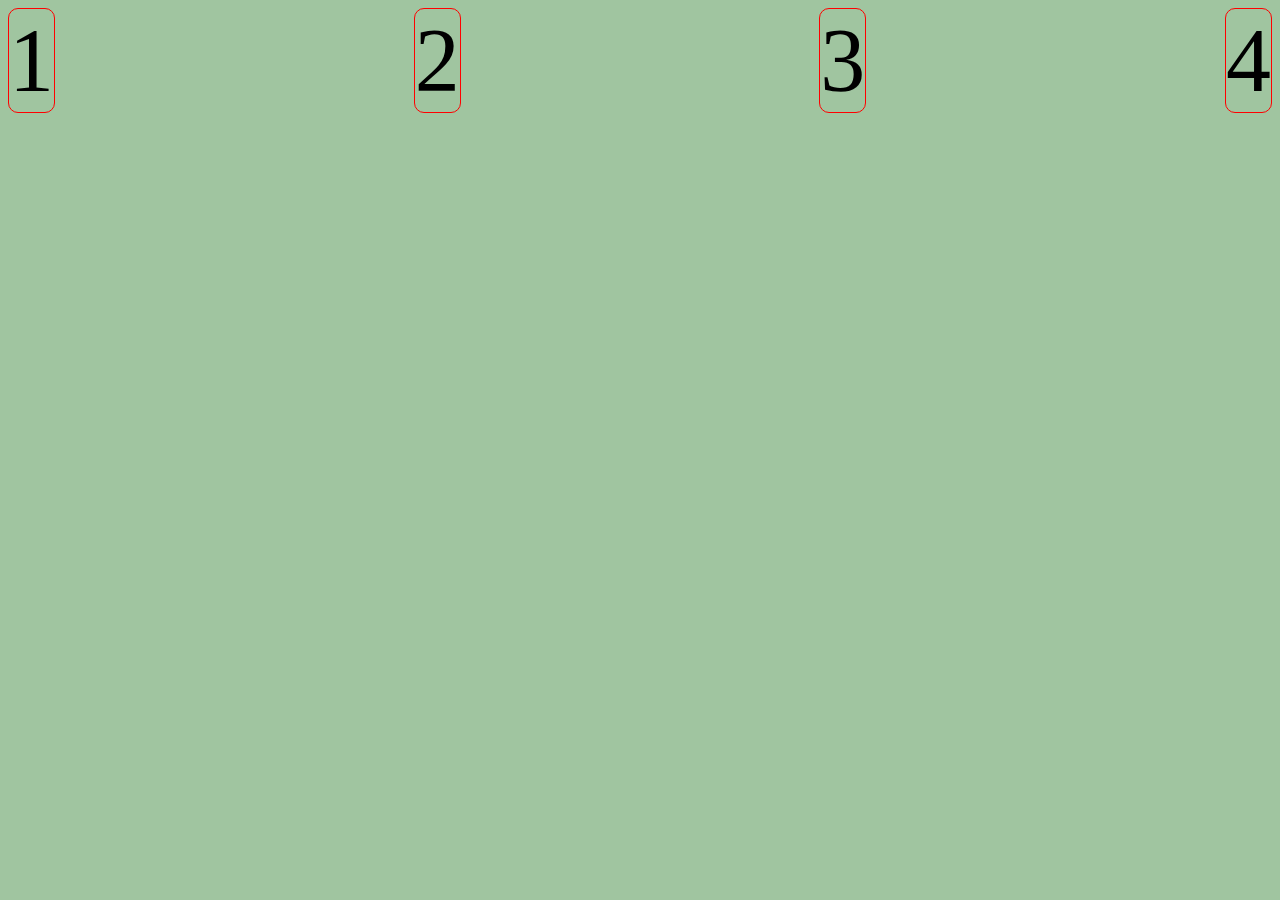
<file: flex.html>
<!DOCTYPE html>
<html lang="en">
<head>
    <meta charset="UTF-8">
    <meta name="viewport" content="width=device-width, initial-scale=1.0">
    <title>flexbox</title>
    <link rel="stylesheet" href="flex.css">
</head>
<body>
    <div>1</div>
    <div>2</div>
    <div>3</div>
    <div>4</div>
</body>
</html>
</file>
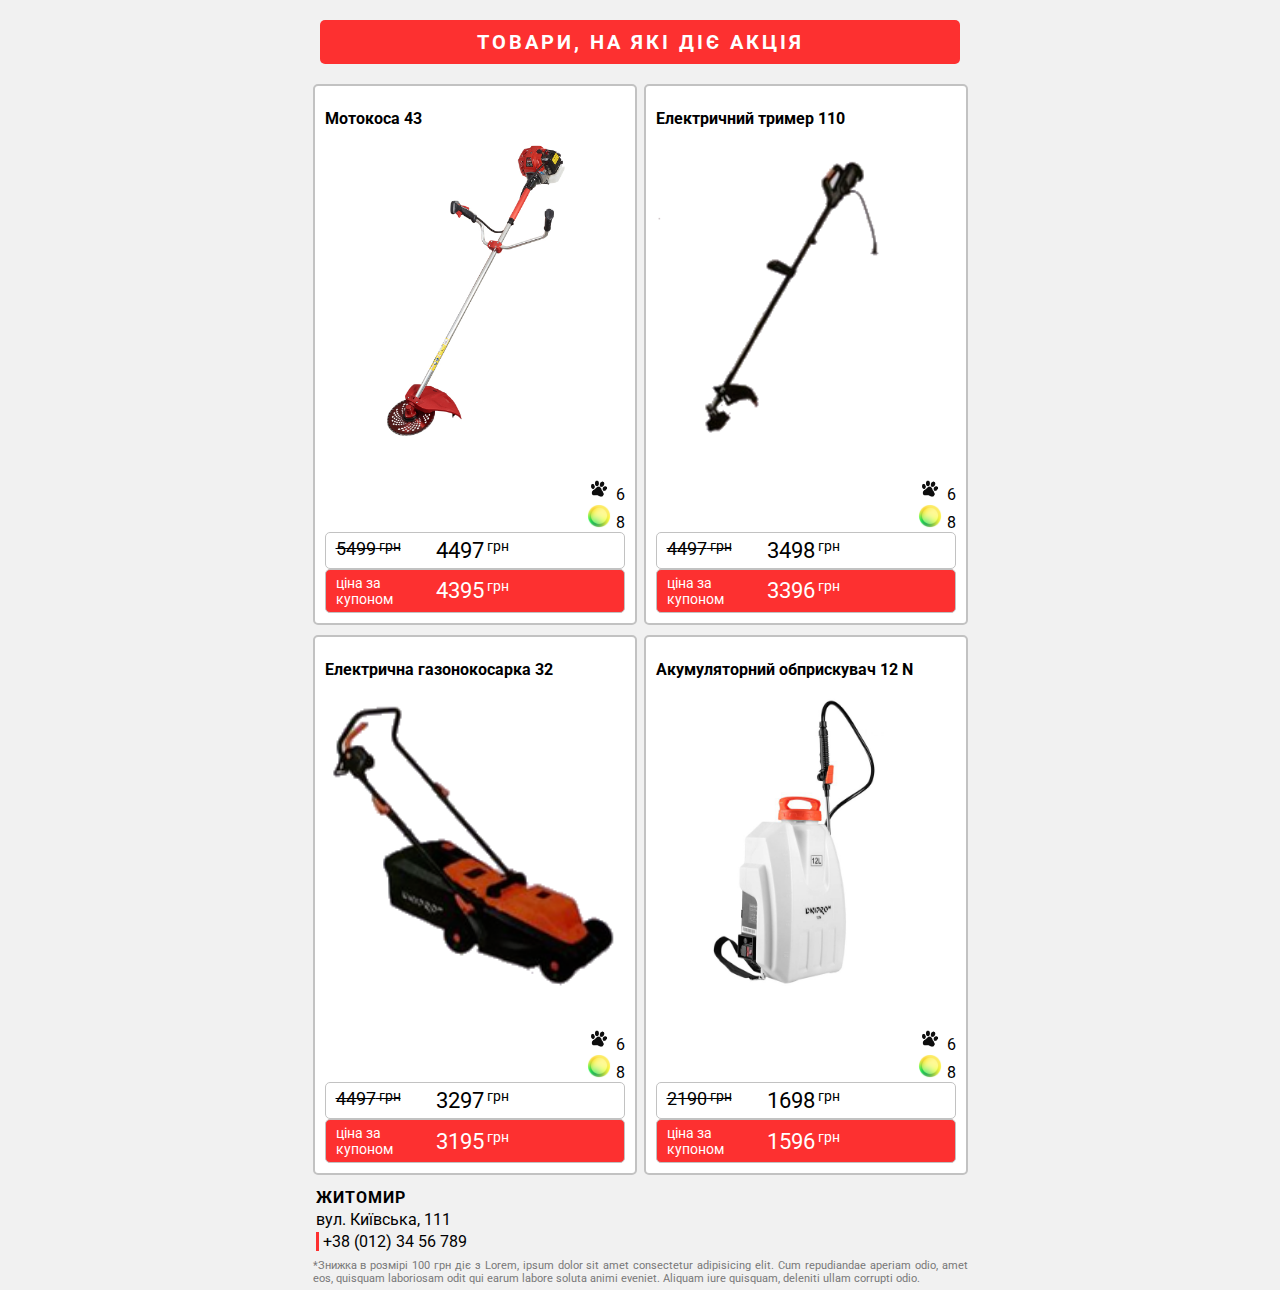
<file: market.html>
<!DOCTYPE html>
<html lang="en">
<head>
    <meta charset="UTF-8">
    <meta name="viewport" content="width=device-width, initial-scale=1.0">
    <title>Market</title>
    <link rel="stylesheet" href="market.css">
</head>
<body>
    <h1>Товари, на які діє акція</h1>
    <content>
        <div id="items">
            
        <div class="contacts">
            <p>ЖИТОМИР</p>
            <p>вул. Київська, 111</p>
            <p> &nbsp;+38 (012) 34 56 789</p>
        </div>
        <div class="info">
            *Знижка в розмірі 100 грн діє з Lorem, ipsum dolor sit amet consectetur adipisicing elit. Cum repudiandae aperiam odio, amet eos, quisquam laboriosam odit qui earum labore soluta animi eveniet. Aliquam iure quisquam, deleniti ullam corrupti odio.
        </div>
    </content>

    <!-- Підключення скрипта (треба в кінці!) -->
    <script src="market.js"></script>
</body>
</html>
</file>
<file: flex.css>
body {
    background-color: rgba(119, 172, 119, 0.7);
    display: flex;
    font-size: 90px;
    flex-direction: row;
    justify-content: space-between;
}
div {
    border: 1px solid red;
    border-radius: 10px;
}
</file>
<file: market.css>
/* Імпорт шрифта Roboto */
@import url('https://fonts.googleapis.com/css2?family=Roboto:ital,wght@0,100;0,300;0,400;0,500;0,700;0,900;1,100;1,300;1,400;1,500;1,700;1,900&display=swap');

body {
    margin: 0;
    padding: 0;
    box-sizing: border-box;

    font-family: Roboto, Verdana, Tahoma, sans-serif;
    background-color: #f1f1f1;
}
/* Заголовок */
h1 {
    background: rgb(253, 48, 48);
    width: 620px;
    margin: 20px auto;
    padding: 10px;

    color: white;
    border-radius: 5px;

    text-transform: uppercase;
    font-size: 20px;
    text-align: center;
    font-weight: bold;
    letter-spacing: 3px;
}

content {
    width: 655px;
    display: flex;
    flex-direction: column;
    justify-content: center;
    margin: auto; /* відцентрування по ширині */
    gap: 10px;
}
/* Блок товарів */
#items {
    display: flex;
    flex-wrap: wrap;
    justify-content: space-between;
}

/* Блок окремого товару */
.item {
    width: 300px;
    min-height: 500px;
    margin-bottom: 10px;
    padding: 10px;

    background-color: white;

    border: 2px solid rgb(194, 194, 194);
    border-radius: 5px;
    box-shadow: 0 0 7px rgba(0,0,0,0,3);

    display: flex;
    flex-direction: column;
    justify-content: space-between;
}

/* Блок назви товару */
.item h2 {
    font-size: 1em;
    font-weight: bold;
}

/* Блок зображення товару */
.item > div > img, .photo {
    height: 300px;
}

.parts-pay {
    margin-top: 30px;
    display: flex;
    flex-direction: column;
    align-items: flex-end;
    justify-content: center;
}

.parts-pay img {
    height: 24px;
    margin-right: 5px;
}

/* Блок ціни */
.price {
    border: 1px solid rgb(194, 194, 194);
    border-radius: 5px;
    padding: 5px 10px;
    display: flex;
}

.price div.old:first-child {
    width: 100px;
    font-size: 18px;
    text-decoration-line: line-through;
}

.price div:last-child {
    font-size: 22px;
}

.price div.uah::after {
    content: " грн";
    font-size: 14px;
    vertical-align: top;
}

.bonus {
    background: rgb(253, 48, 48);
    color: white;
    border-radius: 5px;
    display: flex;
    align-items: center;
}

.bonus div:first-child {
    width: 100px;
    font-size: 14px;
}

.contacts {
    order: 9999998;
}

.contacts p {
    margin: 3px;
}
.contacts p:first-child {
    font-weight: bold;
    letter-spacing: 1px;
}
.contacts p:last-child {
    border-left: 3px solid rgb(253, 48, 48);
}
.info {
    font-size: 0.7em;
    text-align: justify;
    color: rgb(120, 120, 120);
    order: 9999999;
    margin: 5px auto;
}

a {
    margin-bottom: 10px;
}
</file>
